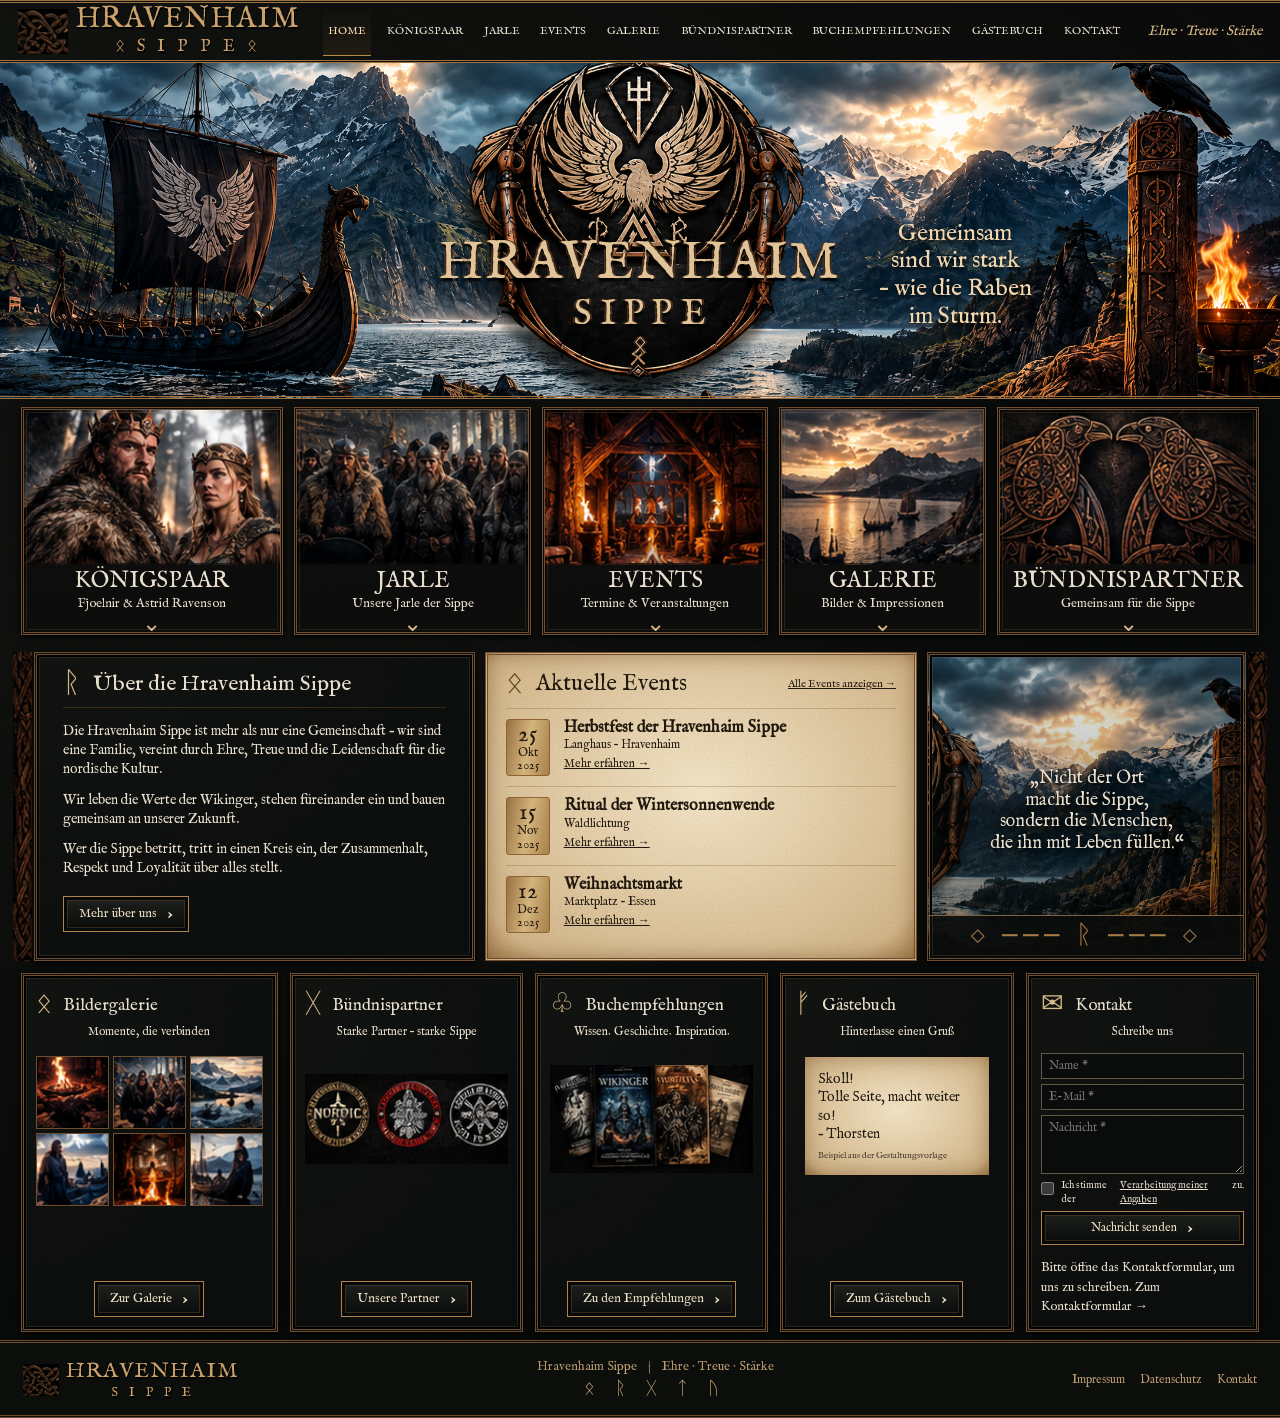
<file: index.html>
<!doctype html>
<html lang="de">
<head>
<meta charset="utf-8">
<meta name="viewport" content="width=device-width,initial-scale=1">
<meta name="description" content="Hravenhaim Sippe – Ehre, Treue, Stärke. Gemeinschaft im Zeichen nordischer Kultur.">
<title>Startseite · Hravenhaim Sippe</title>
<link rel="stylesheet" href="css/main.css">
<script src="js/main.js" defer></script>
</head>
<body><a class="skip" href="#inhalt">Zum Inhalt</a>
<header class="topbar"><a class="brand" href="index.html" aria-label="Hravenhaim Sippe – Startseite"><svg class="brand-knot" viewBox="12 6 68 47" preserveAspectRatio="xMidYMid slice" aria-hidden="true" focusable="false"><image href="images/design/reference.png" width="1214" height="1295"/></svg><span>HRAVENHAIM<small>ᛟ S I P P E ᛟ</small></span></a>
<button class="menuBtn" aria-label="Menü öffnen" aria-controls="hauptmenue" aria-expanded="false">☰</button>
<nav id="hauptmenue" class="menu" aria-label="Hauptnavigation"><a href="index.html">Home</a><a href="koenigspaar.html">Königspaar</a><a href="jarle.html">Jarle</a><a href="events.html">Events</a><a href="galerie.html">Galerie</a><a href="buendnispartner.html">Bündnispartner</a><a href="buchempfehlungen.html">Buchempfehlungen</a><a href="gaestebuch.php">Gästebuch</a><a href="kontakt.php">Kontakt</a>
</nav><span class="motto">Ehre · Treue · Stärke</span>
</header>
<main id="inhalt">
<section class="hero" aria-labelledby="hero-title">
<div class="hero-name">
<h1 id="hero-title">HRAVENHAIM<small>SIPPE</small></h1><span aria-hidden="true">ᛟ</span>
</div>
<p class="hero-quote">Gemeinsam <br>sind wir stark <br>– wie die Raben <br>im Sturm.</p>
</section>
<div class="home-content">
<section class="features" aria-label="Die Sippe entdecken"><a class="feature panel" href="koenigspaar.html"><svg preserveAspectRatio="xMidYMid slice" class="art " viewBox="26 411 236 147" aria-hidden="true" focusable="false"><image href="images/design/reference.png" width="1214" height="1295"/></svg>
<div>
<h2>Königspaar</h2>
<p>Fjoelnir & Astrid Ravenson</p><span class="chevron" aria-hidden="true">⌄</span>
</div></a><a class="feature panel" href="jarle.html"><svg preserveAspectRatio="xMidYMid slice" class="art " viewBox="285 411 213 147" aria-hidden="true" focusable="false"><image href="images/design/reference.png" width="1214" height="1295"/></svg>
<div>
<h2>Jarle</h2>
<p>Unsere Jarle der Sippe</p><span class="chevron" aria-hidden="true">⌄</span>
</div></a><a class="feature panel" href="events.html"><svg preserveAspectRatio="xMidYMid slice" class="art " viewBox="520 411 204 147" aria-hidden="true" focusable="false"><image href="images/design/reference.png" width="1214" height="1295"/></svg>
<div>
<h2>Events</h2>
<p>Termine & Veranstaltungen</p><span class="chevron" aria-hidden="true">⌄</span>
</div></a><a class="feature panel" href="galerie.html"><svg preserveAspectRatio="xMidYMid slice" class="art " viewBox="744 411 187 147" aria-hidden="true" focusable="false"><image href="images/design/reference.png" width="1214" height="1295"/></svg>
<div>
<h2>Galerie</h2>
<p>Bilder & Impressionen</p><span class="chevron" aria-hidden="true">⌄</span>
</div></a><a class="feature panel" href="buendnispartner.html"><svg preserveAspectRatio="xMidYMid slice" class="art " viewBox="953 412 233 145" aria-hidden="true" focusable="false"><image href="images/design/reference.png" width="1214" height="1295"/></svg>
<div>
<h2>Bündnispartner</h2>
<p>Gemeinsam für die Sippe</p><span class="chevron" aria-hidden="true">⌄</span>
</div></a>
</section>
<section class="overview"><svg class="edge edge-left" viewBox="17 651 19 280" preserveAspectRatio="xMidYMid slice" aria-hidden="true" focusable="false"><image href="images/design/reference.png" width="1214" height="1295"/></svg><svg class="edge edge-right" viewBox="1177 651 20 280" preserveAspectRatio="xMidYMid slice" aria-hidden="true" focusable="false"><image href="images/design/reference.png" width="1214" height="1295"/></svg>
<article class="panel about">
<h2><span class="symbol" aria-hidden="true">ᚱ</span> Über die Hravenhaim Sippe</h2>
<p>Die Hravenhaim Sippe ist mehr als nur eine Gemeinschaft – wir sind eine Familie, vereint durch Ehre, Treue und die Leidenschaft für die nordische Kultur.</p>
<p>Wir leben die Werte der Wikinger, stehen füreinander ein und bauen gemeinsam an unserer Zukunft.</p>
<p>Wer die Sippe betritt, tritt in einen Kreis ein, der Zusammenhalt, Respekt und Loyalität über alles stellt.</p><a class="btn" href="ueber-uns.html">Mehr über uns <span aria-hidden="true">›</span></a>
</article>
<article class="panel parchment">
<div class="panel-heading">
<h2><span class="symbol" aria-hidden="true">ᛟ</span> Aktuelle Events</h2><a href="events.html">Alle Events anzeigen →</a>
</div>
<div data-events="compact">
</div>
<noscript><a href="events.html">Termine ansehen</a></noscript>
</article>
<figure class="panel quote-panel"><blockquote>„Nicht der Ort<br>macht die Sippe,<br>sondern die Menschen,<br>die ihn mit Leben füllen.“</blockquote>
<div class="knot" aria-hidden="true">◇ ━━━ ᚱ ━━━ ◇</div>
</figure>
</section>
<section class="small-panels" aria-label="Mehr aus der Sippe">
<article class="panel">
<h2><span class="symbol" aria-hidden="true">ᛟ</span> Bildergalerie</h2>
<p>Momente, die verbinden</p><a href="galerie.html" class="mini-gallery" aria-label="Bildergalerie öffnen"><svg preserveAspectRatio="xMidYMid slice" class="art " viewBox="42 1028 61 62" aria-hidden="true" focusable="false"><image href="images/design/reference.png" width="1214" height="1295"/></svg><svg preserveAspectRatio="xMidYMid slice" class="art " viewBox="113 1028 66 62" aria-hidden="true" focusable="false"><image href="images/design/reference.png" width="1214" height="1295"/></svg><svg preserveAspectRatio="xMidYMid slice" class="art " viewBox="187 1028 64 62" aria-hidden="true" focusable="false"><image href="images/design/reference.png" width="1214" height="1295"/></svg><svg preserveAspectRatio="xMidYMid slice" class="art " viewBox="41 1100 62 55" aria-hidden="true" focusable="false"><image href="images/design/reference.png" width="1214" height="1295"/></svg><svg preserveAspectRatio="xMidYMid slice" class="art " viewBox="114 1100 65 55" aria-hidden="true" focusable="false"><image href="images/design/reference.png" width="1214" height="1295"/></svg><svg preserveAspectRatio="xMidYMid slice" class="art " viewBox="187 1100 64 55" aria-hidden="true" focusable="false"><image href="images/design/reference.png" width="1214" height="1295"/></svg></a><a class="btn" href="galerie.html">Zur Galerie <span aria-hidden="true">›</span></a>
</article>
<article class="panel">
<h2><span class="symbol" aria-hidden="true">ᚷ</span> Bündnispartner</h2>
<p>Starke Partner – starke Sippe</p><a class="mini-art" href="buendnispartner.html" aria-label="Unsere Bündnispartner"><svg preserveAspectRatio="xMidYMid slice" class="art " viewBox="290 1035 196 87" aria-hidden="true" focusable="false"><image href="images/design/reference.png" width="1214" height="1295"/></svg></a><a class="btn" href="buendnispartner.html">Unsere Partner <span aria-hidden="true">›</span></a>
</article>
<article class="panel">
<h2><span class="symbol" aria-hidden="true">♧</span> Buchempfehlungen</h2>
<p>Wissen. Geschichte. Inspiration.</p><a class="mini-art" href="buchempfehlungen.html" aria-label="Buchempfehlungen ansehen"><svg preserveAspectRatio="xMidYMid slice" class="art " viewBox="520 1028 205 109" aria-hidden="true" focusable="false"><image href="images/design/reference.png" width="1214" height="1295"/></svg></a><a class="btn" href="buchempfehlungen.html">Zu den Empfehlungen <span aria-hidden="true">›</span></a>
</article>
<article class="panel">
<h2><span class="symbol" aria-hidden="true">ᚠ</span> Gästebuch</h2>
<p>Hinterlasse einen Gruß</p><blockquote class="guest-preview parchment">Skoll!<br>Tolle Seite, macht weiter so!<br>– Thorsten<small>Beispiel aus der Gestaltungsvorlage</small></blockquote><a class="btn" href="gaestebuch.php">Zum Gästebuch <span aria-hidden="true">›</span></a>
</article>
<article class="panel home-contact">
<h2><span class="symbol" aria-hidden="true">✉</span> Kontakt</h2>
<p>Schreibe uns</p>
<form method="post" action="kontakt.php" data-contact>
<input type="hidden" name="csrf" value="">
<input type="hidden" name="subject" value="Anfrage über die Startseite">
<label class="sr-only" for="home-name">Name</label>
<input id="home-name" name="name" placeholder="Name *" maxlength="80" required>
<label class="sr-only" for="home-email">E-Mail</label>
<input id="home-email" name="email" type="email" placeholder="E-Mail *" maxlength="254" required>
<label class="sr-only" for="home-message">Nachricht</label>
<textarea id="home-message" name="message" placeholder="Nachricht *" maxlength="3000" required></textarea>
<div class="honeypot" aria-hidden="true">
<label>Website<input name="website" tabindex="-1" autocomplete="off"></label>
</div>
<label class="consent">
<input type="checkbox" name="privacy" value="1" required> Ich stimme der <a href="datenschutz.html">Verarbeitung meiner Angaben</a> zu.</label>
<button class="btn" type="submit">Nachricht senden <span aria-hidden="true">›</span></button>
<p class="form-status" role="status" aria-live="polite"></p>
<noscript><a href="kontakt.php">Zum Kontaktformular</a></noscript>
</form>
</article>
</section>
</div>
</main>
<footer><a class="brand" href="index.html"><svg class="brand-knot" viewBox="12 6 68 47" preserveAspectRatio="xMidYMid slice" aria-hidden="true" focusable="false"><image href="images/design/reference.png" width="1214" height="1295"/></svg><span>HRAVENHAIM<small>S I P P E</small></span></a>
<div>Hravenhaim Sippe <span class="sep">|</span> Ehre · Treue · Stärke<small class="runes" aria-hidden="true">ᛟ ᚱ ᚷ ᛏ ᚢ</small>
</div>
<div class="legal"><a href="impressum.html">Impressum</a><a href="datenschutz.html">Datenschutz</a><a href="kontakt.php">Kontakt</a>
</div>
</footer>
<dialog id="image-modal" aria-label="Bildansicht">
<button class="close" aria-label="Bildansicht schließen">×</button>
<button class="previous" aria-label="Vorheriges Bild">‹</button>
<figure><img src="images/Hrav.png" alt=""><figcaption></figcaption>
</figure>
<button class="next" aria-label="Nächstes Bild">›</button>
</dialog>
</body>
</html>
</file>
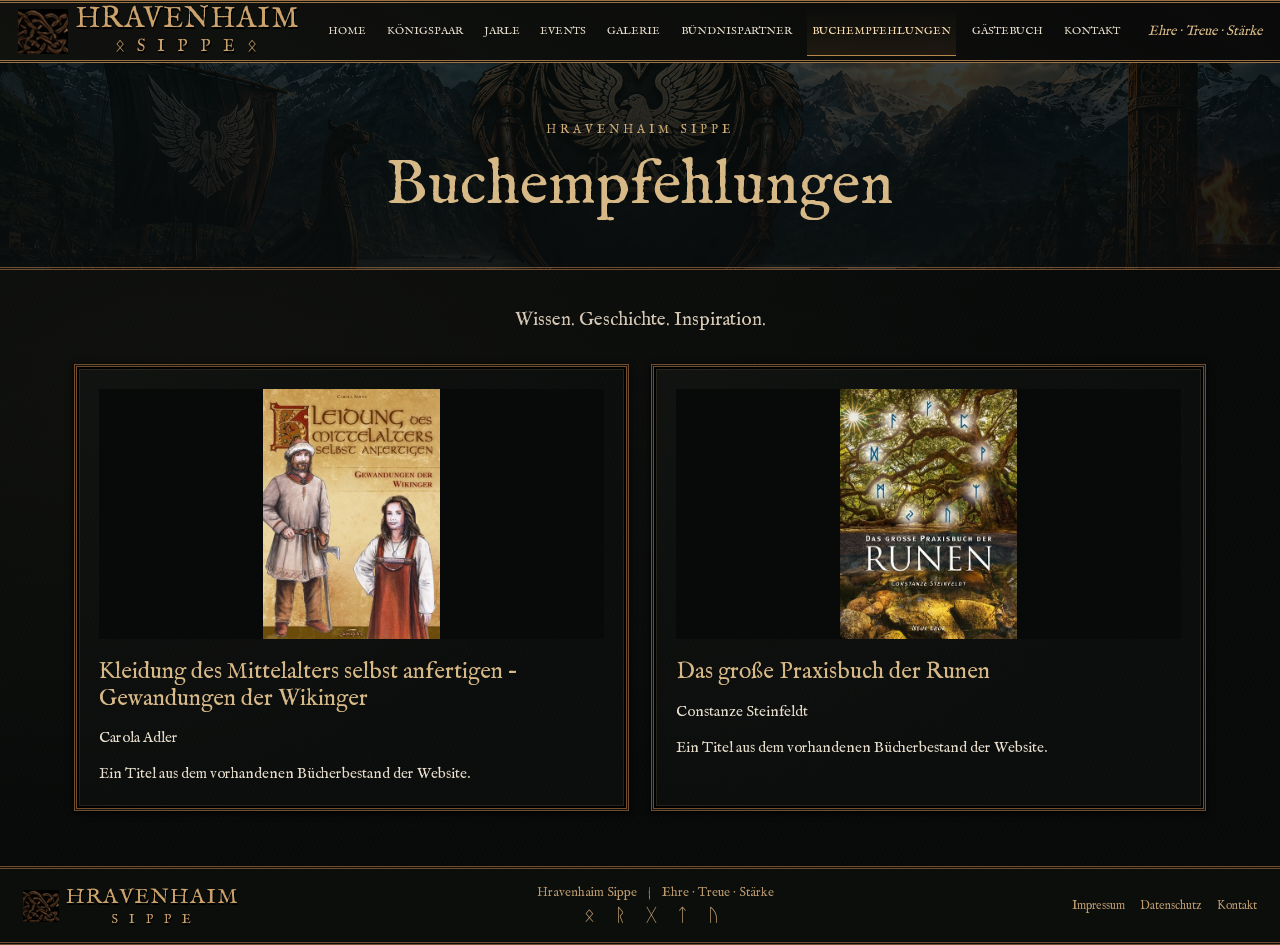
<file: buchempfehlungen.html>
<!doctype html>
<html lang="de">
<head>
<meta charset="utf-8">
<meta name="viewport" content="width=device-width,initial-scale=1">
<meta name="description" content="Hravenhaim Sippe – Ehre, Treue, Stärke. Gemeinschaft im Zeichen nordischer Kultur.">
<title>Buchempfehlungen · Hravenhaim Sippe</title>
<link rel="stylesheet" href="css/main.css">
<script src="js/main.js" defer></script>
</head>
<body><a class="skip" href="#inhalt">Zum Inhalt</a>
<header class="topbar"><a class="brand" href="index.html" aria-label="Hravenhaim Sippe – Startseite"><svg class="brand-knot" viewBox="12 6 68 47" preserveAspectRatio="xMidYMid slice" aria-hidden="true" focusable="false"><image href="images/design/reference.png" width="1214" height="1295"/></svg><span>HRAVENHAIM<small>ᛟ S I P P E ᛟ</small></span></a>
<button class="menuBtn" aria-label="Menü öffnen" aria-controls="hauptmenue" aria-expanded="false">☰</button>
<nav id="hauptmenue" class="menu" aria-label="Hauptnavigation"><a href="index.html">Home</a><a href="koenigspaar.html">Königspaar</a><a href="jarle.html">Jarle</a><a href="events.html">Events</a><a href="galerie.html">Galerie</a><a href="buendnispartner.html">Bündnispartner</a><a href="buchempfehlungen.html">Buchempfehlungen</a><a href="gaestebuch.php">Gästebuch</a><a href="kontakt.php">Kontakt</a>
</nav><span class="motto">Ehre · Treue · Stärke</span>
</header>
<main id="inhalt">
<div class="page-heading"><span class="eyebrow">HRAVENHAIM SIPPE</span>
<h1>Buchempfehlungen</h1>
</div>
<div class="page-content">
<p class="intro">Wissen. Geschichte. Inspiration.</p>
<div class="content-grid two">
<article class="panel content-card"><img src="images/kleidung-des-mittelalters-selbst-anfertigen-gewandungen-der-wikinger-taschenbuch-carola-adler.jpeg" alt="Kleidung des Mittelalters selbst anfertigen – Gewandungen der Wikinger" loading="lazy">
<h2>Kleidung des Mittelalters selbst anfertigen – Gewandungen der Wikinger</h2>
<p>Carola Adler</p>
<p>Ein Titel aus dem vorhandenen Bücherbestand der Website.</p>
</article>
<article class="panel content-card"><img src="images/das-grosse-praxisbuch-der-runen-taschenbuch-constanze-steinfeldt.jpeg" alt="Das große Praxisbuch der Runen" loading="lazy">
<h2>Das große Praxisbuch der Runen</h2>
<p>Constanze Steinfeldt</p>
<p>Ein Titel aus dem vorhandenen Bücherbestand der Website.</p>
</article>
</div>
</div>
</main>
<footer><a class="brand" href="index.html"><svg class="brand-knot" viewBox="12 6 68 47" preserveAspectRatio="xMidYMid slice" aria-hidden="true" focusable="false"><image href="images/design/reference.png" width="1214" height="1295"/></svg><span>HRAVENHAIM<small>S I P P E</small></span></a>
<div>Hravenhaim Sippe <span class="sep">|</span> Ehre · Treue · Stärke<small class="runes" aria-hidden="true">ᛟ ᚱ ᚷ ᛏ ᚢ</small>
</div>
<div class="legal"><a href="impressum.html">Impressum</a><a href="datenschutz.html">Datenschutz</a><a href="kontakt.php">Kontakt</a>
</div>
</footer>
<dialog id="image-modal" aria-label="Bildansicht">
<button class="close" aria-label="Bildansicht schließen">×</button>
<button class="previous" aria-label="Vorheriges Bild">‹</button>
<figure><img src="images/Hrav.png" alt=""><figcaption></figcaption>
</figure>
<button class="next" aria-label="Nächstes Bild">›</button>
</dialog>
</body>
</html>
</file>
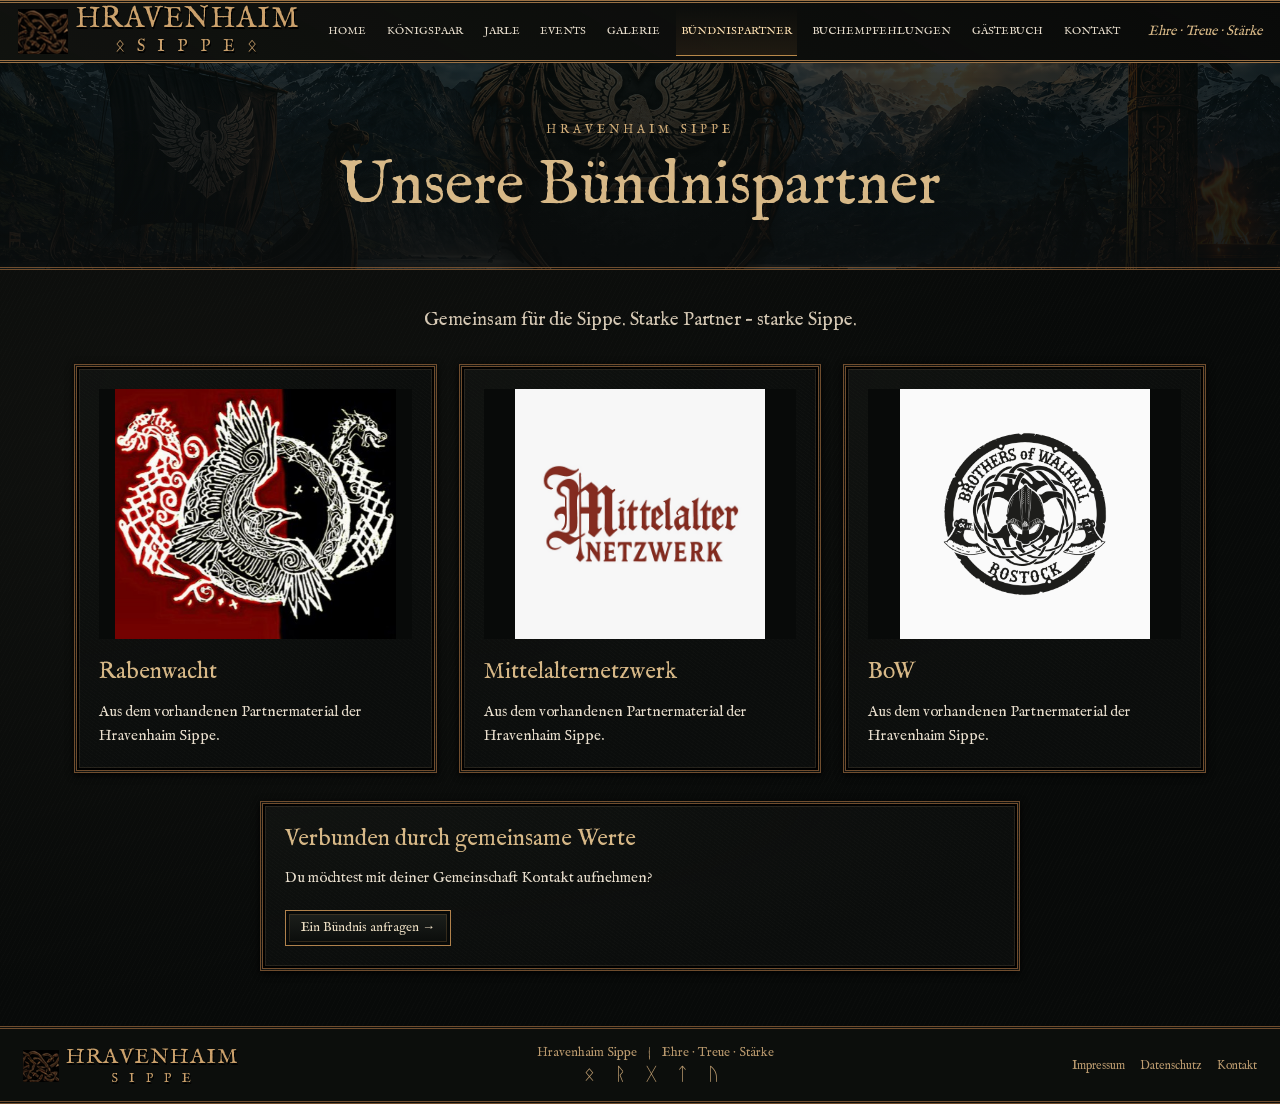
<file: buendnispartner.html>
<!doctype html>
<html lang="de">
<head>
<meta charset="utf-8">
<meta name="viewport" content="width=device-width,initial-scale=1">
<meta name="description" content="Hravenhaim Sippe – Ehre, Treue, Stärke. Gemeinschaft im Zeichen nordischer Kultur.">
<title>Unsere Bündnispartner · Hravenhaim Sippe</title>
<link rel="stylesheet" href="css/main.css">
<script src="js/main.js" defer></script>
</head>
<body><a class="skip" href="#inhalt">Zum Inhalt</a>
<header class="topbar"><a class="brand" href="index.html" aria-label="Hravenhaim Sippe – Startseite"><svg class="brand-knot" viewBox="12 6 68 47" preserveAspectRatio="xMidYMid slice" aria-hidden="true" focusable="false"><image href="images/design/reference.png" width="1214" height="1295"/></svg><span>HRAVENHAIM<small>ᛟ S I P P E ᛟ</small></span></a>
<button class="menuBtn" aria-label="Menü öffnen" aria-controls="hauptmenue" aria-expanded="false">☰</button>
<nav id="hauptmenue" class="menu" aria-label="Hauptnavigation"><a href="index.html">Home</a><a href="koenigspaar.html">Königspaar</a><a href="jarle.html">Jarle</a><a href="events.html">Events</a><a href="galerie.html">Galerie</a><a href="buendnispartner.html">Bündnispartner</a><a href="buchempfehlungen.html">Buchempfehlungen</a><a href="gaestebuch.php">Gästebuch</a><a href="kontakt.php">Kontakt</a>
</nav><span class="motto">Ehre · Treue · Stärke</span>
</header>
<main id="inhalt">
<div class="page-heading"><span class="eyebrow">HRAVENHAIM SIPPE</span>
<h1>Unsere Bündnispartner</h1>
</div>
<div class="page-content">
<p class="intro">Gemeinsam für die Sippe. Starke Partner – starke Sippe.</p>
<div class="content-grid">
<article class="panel content-card"><img src="images/Rabenwacht.jpg" alt="Rabenwacht" loading="lazy">
<h2>Rabenwacht</h2>
<p>Aus dem vorhandenen Partnermaterial der Hravenhaim Sippe.</p>
</article>
<article class="panel content-card"><img src="images/Mittelalternetzwerk.jpeg" alt="Mittelalternetzwerk" loading="lazy">
<h2>Mittelalternetzwerk</h2>
<p>Aus dem vorhandenen Partnermaterial der Hravenhaim Sippe.</p>
</article>
<article class="panel content-card"><img src="images/BoW-logo.jpeg" alt="BoW" loading="lazy">
<h2>BoW</h2>
<p>Aus dem vorhandenen Partnermaterial der Hravenhaim Sippe.</p>
</article>
</div>
<article class="panel content-card narrow" style="margin-top:28px">
<h2>Verbunden durch gemeinsame Werte</h2>
<p>Du möchtest mit deiner Gemeinschaft Kontakt aufnehmen?</p><a class="btn" href="kontakt.php">Ein Bündnis anfragen →</a>
</article>
</div>
</main>
<footer><a class="brand" href="index.html"><svg class="brand-knot" viewBox="12 6 68 47" preserveAspectRatio="xMidYMid slice" aria-hidden="true" focusable="false"><image href="images/design/reference.png" width="1214" height="1295"/></svg><span>HRAVENHAIM<small>S I P P E</small></span></a>
<div>Hravenhaim Sippe <span class="sep">|</span> Ehre · Treue · Stärke<small class="runes" aria-hidden="true">ᛟ ᚱ ᚷ ᛏ ᚢ</small>
</div>
<div class="legal"><a href="impressum.html">Impressum</a><a href="datenschutz.html">Datenschutz</a><a href="kontakt.php">Kontakt</a>
</div>
</footer>
<dialog id="image-modal" aria-label="Bildansicht">
<button class="close" aria-label="Bildansicht schließen">×</button>
<button class="previous" aria-label="Vorheriges Bild">‹</button>
<figure><img src="images/Hrav.png" alt=""><figcaption></figcaption>
</figure>
<button class="next" aria-label="Nächstes Bild">›</button>
</dialog>
</body>
</html>
</file>
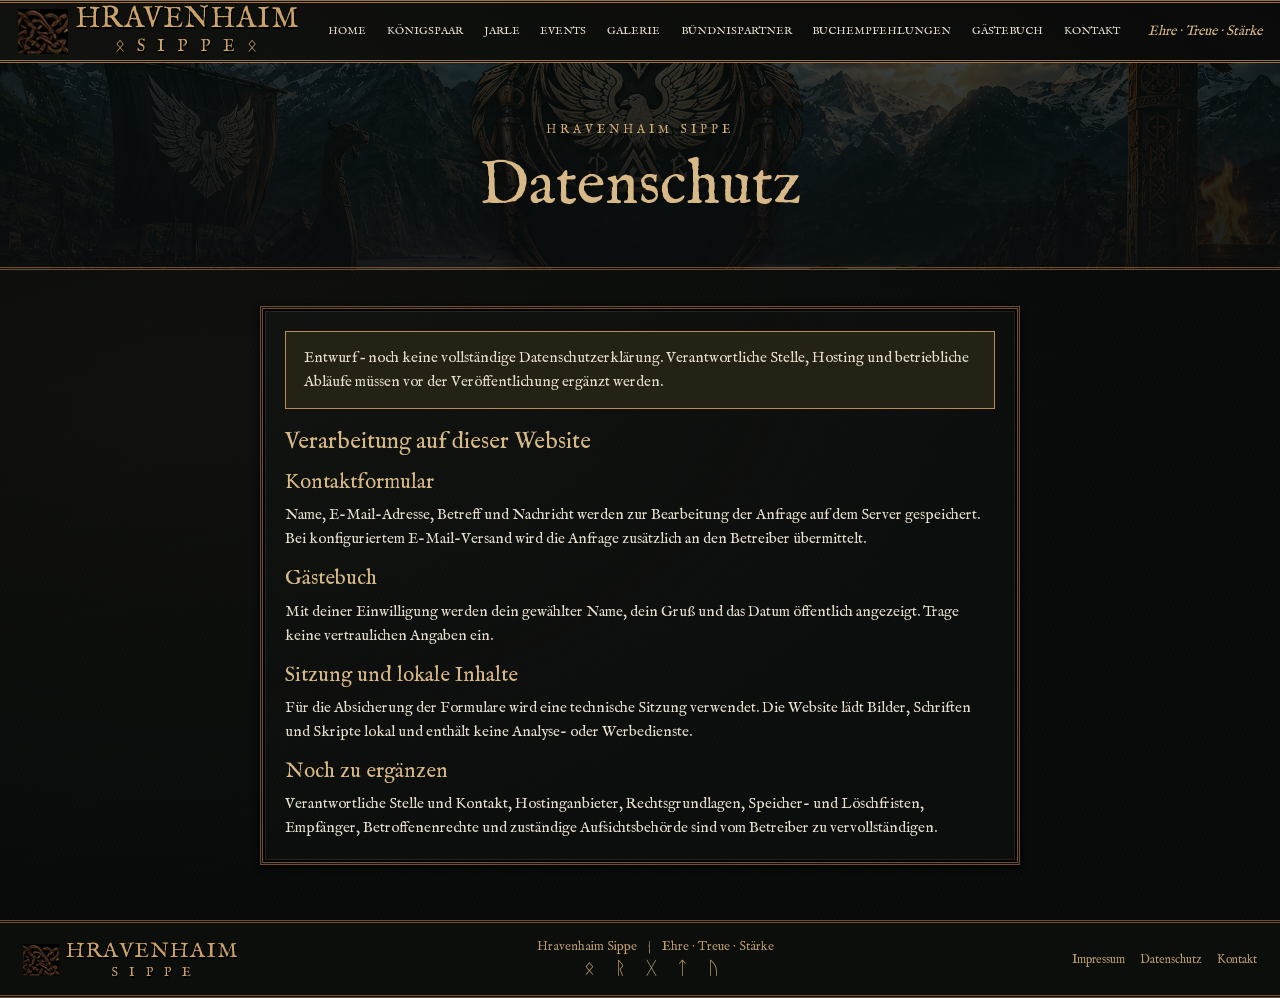
<file: datenschutz.html>
<!doctype html>
<html lang="de">
<head>
<meta charset="utf-8">
<meta name="viewport" content="width=device-width,initial-scale=1">
<meta name="description" content="Hravenhaim Sippe – Ehre, Treue, Stärke. Gemeinschaft im Zeichen nordischer Kultur.">
<title>Datenschutz · Hravenhaim Sippe</title>
<link rel="stylesheet" href="css/main.css">
<script src="js/main.js" defer></script>
</head>
<body><a class="skip" href="#inhalt">Zum Inhalt</a>
<header class="topbar"><a class="brand" href="index.html" aria-label="Hravenhaim Sippe – Startseite"><svg class="brand-knot" viewBox="12 6 68 47" preserveAspectRatio="xMidYMid slice" aria-hidden="true" focusable="false"><image href="images/design/reference.png" width="1214" height="1295"/></svg><span>HRAVENHAIM<small>ᛟ S I P P E ᛟ</small></span></a>
<button class="menuBtn" aria-label="Menü öffnen" aria-controls="hauptmenue" aria-expanded="false">☰</button>
<nav id="hauptmenue" class="menu" aria-label="Hauptnavigation"><a href="index.html">Home</a><a href="koenigspaar.html">Königspaar</a><a href="jarle.html">Jarle</a><a href="events.html">Events</a><a href="galerie.html">Galerie</a><a href="buendnispartner.html">Bündnispartner</a><a href="buchempfehlungen.html">Buchempfehlungen</a><a href="gaestebuch.php">Gästebuch</a><a href="kontakt.php">Kontakt</a>
</nav><span class="motto">Ehre · Treue · Stärke</span>
</header>
<main id="inhalt">
<div class="page-heading"><span class="eyebrow">HRAVENHAIM SIPPE</span>
<h1>Datenschutz</h1>
</div>
<div class="page-content">
<article class="panel content-card narrow">
<p class="notice">Entwurf – noch keine vollständige Datenschutzerklärung. Verantwortliche Stelle, Hosting und betriebliche Abläufe müssen vor der Veröffentlichung ergänzt werden.</p>
<h2>Verarbeitung auf dieser Website</h2>
<h3>Kontaktformular</h3>
<p>Name, E-Mail-Adresse, Betreff und Nachricht werden zur Bearbeitung der Anfrage auf dem Server gespeichert. Bei konfiguriertem E-Mail-Versand wird die Anfrage zusätzlich an den Betreiber übermittelt.</p>
<h3>Gästebuch</h3>
<p>Mit deiner Einwilligung werden dein gewählter Name, dein Gruß und das Datum öffentlich angezeigt. Trage keine vertraulichen Angaben ein.</p>
<h3>Sitzung und lokale Inhalte</h3>
<p>Für die Absicherung der Formulare wird eine technische Sitzung verwendet. Die Website lädt Bilder, Schriften und Skripte lokal und enthält keine Analyse- oder Werbedienste.</p>
<h3>Noch zu ergänzen</h3>
<p>Verantwortliche Stelle und Kontakt, Hostinganbieter, Rechtsgrundlagen, Speicher- und Löschfristen, Empfänger, Betroffenenrechte und zuständige Aufsichtsbehörde sind vom Betreiber zu vervollständigen.</p>
</article>
</div>
</main>
<footer><a class="brand" href="index.html"><svg class="brand-knot" viewBox="12 6 68 47" preserveAspectRatio="xMidYMid slice" aria-hidden="true" focusable="false"><image href="images/design/reference.png" width="1214" height="1295"/></svg><span>HRAVENHAIM<small>S I P P E</small></span></a>
<div>Hravenhaim Sippe <span class="sep">|</span> Ehre · Treue · Stärke<small class="runes" aria-hidden="true">ᛟ ᚱ ᚷ ᛏ ᚢ</small>
</div>
<div class="legal"><a href="impressum.html">Impressum</a><a href="datenschutz.html">Datenschutz</a><a href="kontakt.php">Kontakt</a>
</div>
</footer>
<dialog id="image-modal" aria-label="Bildansicht">
<button class="close" aria-label="Bildansicht schließen">×</button>
<button class="previous" aria-label="Vorheriges Bild">‹</button>
<figure><img src="images/Hrav.png" alt=""><figcaption></figcaption>
</figure>
<button class="next" aria-label="Nächstes Bild">›</button>
</dialog>
</body>
</html>
</file>
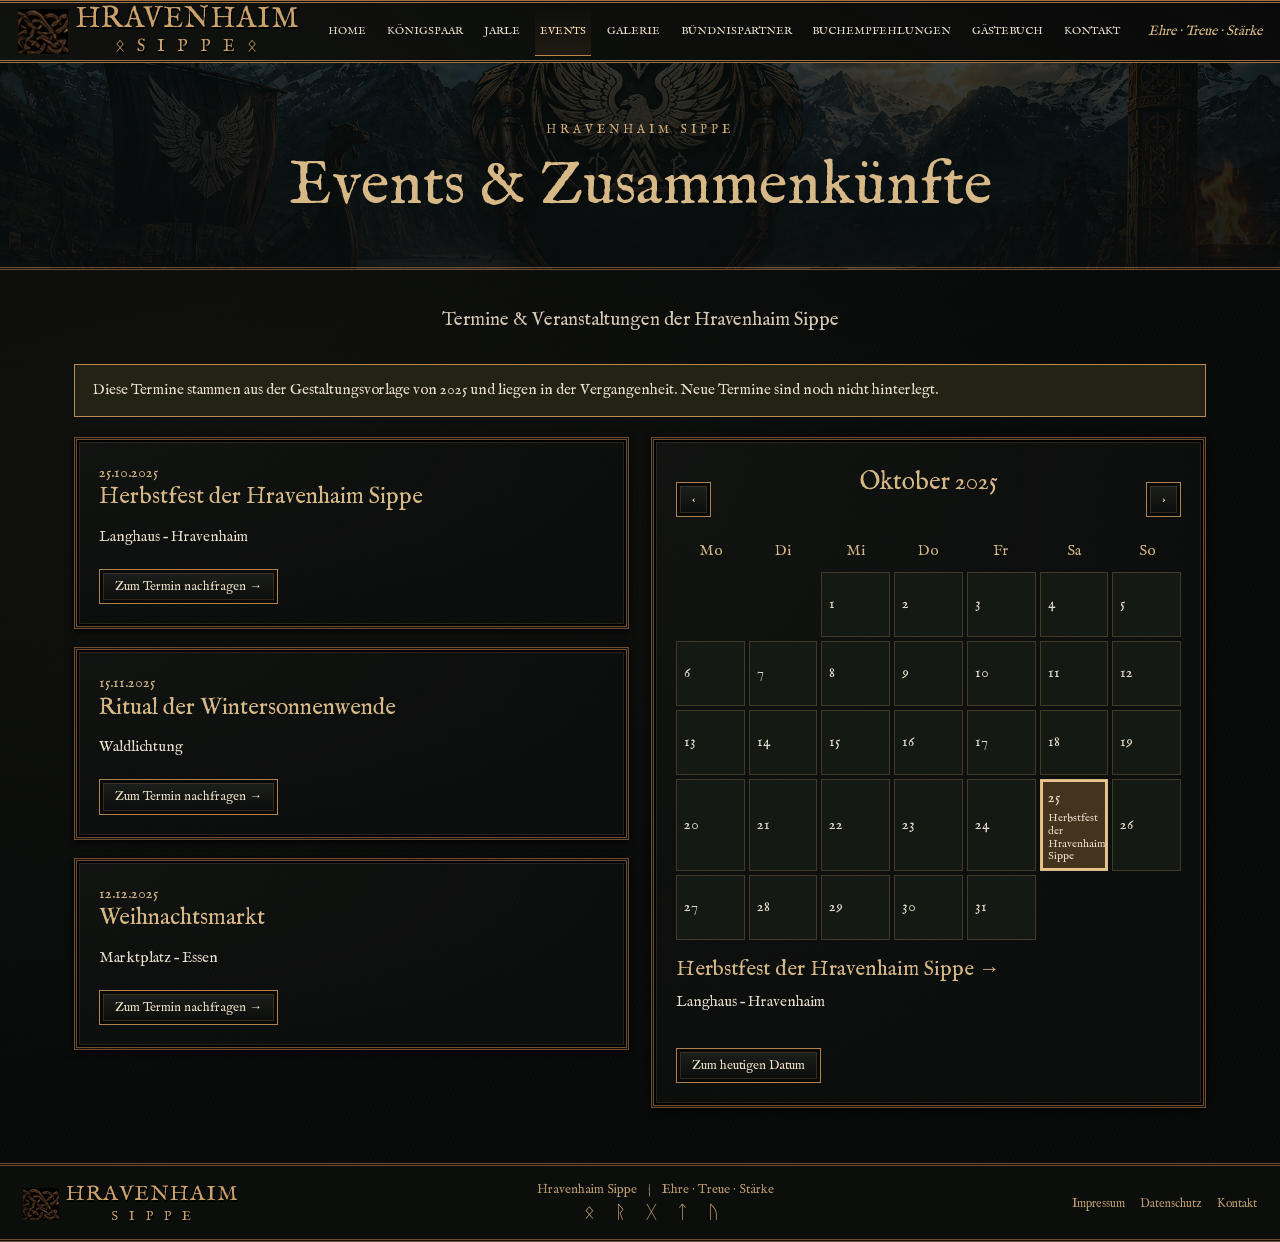
<file: events.html>
<!doctype html>
<html lang="de">
<head>
<meta charset="utf-8">
<meta name="viewport" content="width=device-width,initial-scale=1">
<meta name="description" content="Hravenhaim Sippe – Ehre, Treue, Stärke. Gemeinschaft im Zeichen nordischer Kultur.">
<title>Events & Zusammenkünfte · Hravenhaim Sippe</title>
<link rel="stylesheet" href="css/main.css">
<script src="js/main.js" defer></script>
</head>
<body><a class="skip" href="#inhalt">Zum Inhalt</a>
<header class="topbar"><a class="brand" href="index.html" aria-label="Hravenhaim Sippe – Startseite"><svg class="brand-knot" viewBox="12 6 68 47" preserveAspectRatio="xMidYMid slice" aria-hidden="true" focusable="false"><image href="images/design/reference.png" width="1214" height="1295"/></svg><span>HRAVENHAIM<small>ᛟ S I P P E ᛟ</small></span></a>
<button class="menuBtn" aria-label="Menü öffnen" aria-controls="hauptmenue" aria-expanded="false">☰</button>
<nav id="hauptmenue" class="menu" aria-label="Hauptnavigation"><a href="index.html">Home</a><a href="koenigspaar.html">Königspaar</a><a href="jarle.html">Jarle</a><a href="events.html">Events</a><a href="galerie.html">Galerie</a><a href="buendnispartner.html">Bündnispartner</a><a href="buchempfehlungen.html">Buchempfehlungen</a><a href="gaestebuch.php">Gästebuch</a><a href="kontakt.php">Kontakt</a>
</nav><span class="motto">Ehre · Treue · Stärke</span>
</header>
<main id="inhalt">
<div class="page-heading"><span class="eyebrow">HRAVENHAIM SIPPE</span>
<h1>Events & Zusammenkünfte</h1>
</div>
<div class="page-content">
<p class="intro">Termine & Veranstaltungen der Hravenhaim Sippe</p>
<p class="notice">Diese Termine stammen aus der Gestaltungsvorlage von 2025 und liegen in der Vergangenheit. Neue Termine sind noch nicht hinterlegt.</p>
<div class="content-grid two">
<div data-events="details">
<noscript>Bitte aktiviere JavaScript für die Terminübersicht. <a href="events.json">Termindaten öffnen</a></noscript>
</div>
<section class="panel content-card" data-calendar aria-label="Veranstaltungskalender">
<div class="calendar-toolbar">
<button class="btn" data-prev aria-label="Vorheriger Monat">‹</button>
<h2 data-month aria-live="polite">Kalender</h2>
<button class="btn" data-next aria-label="Nächster Monat">›</button>
</div>
<div class="calendar-grid">
</div>
<div class="calendar-detail" aria-live="polite">
</div>
<button class="btn" data-today>Zum heutigen Datum</button>
<noscript><a href="events.html">Alle Termine ansehen</a></noscript>
</section>
</div>
</div>
</main>
<footer><a class="brand" href="index.html"><svg class="brand-knot" viewBox="12 6 68 47" preserveAspectRatio="xMidYMid slice" aria-hidden="true" focusable="false"><image href="images/design/reference.png" width="1214" height="1295"/></svg><span>HRAVENHAIM<small>S I P P E</small></span></a>
<div>Hravenhaim Sippe <span class="sep">|</span> Ehre · Treue · Stärke<small class="runes" aria-hidden="true">ᛟ ᚱ ᚷ ᛏ ᚢ</small>
</div>
<div class="legal"><a href="impressum.html">Impressum</a><a href="datenschutz.html">Datenschutz</a><a href="kontakt.php">Kontakt</a>
</div>
</footer>
<dialog id="image-modal" aria-label="Bildansicht">
<button class="close" aria-label="Bildansicht schließen">×</button>
<button class="previous" aria-label="Vorheriges Bild">‹</button>
<figure><img src="images/Hrav.png" alt=""><figcaption></figcaption>
</figure>
<button class="next" aria-label="Nächstes Bild">›</button>
</dialog>
</body>
</html>
</file>
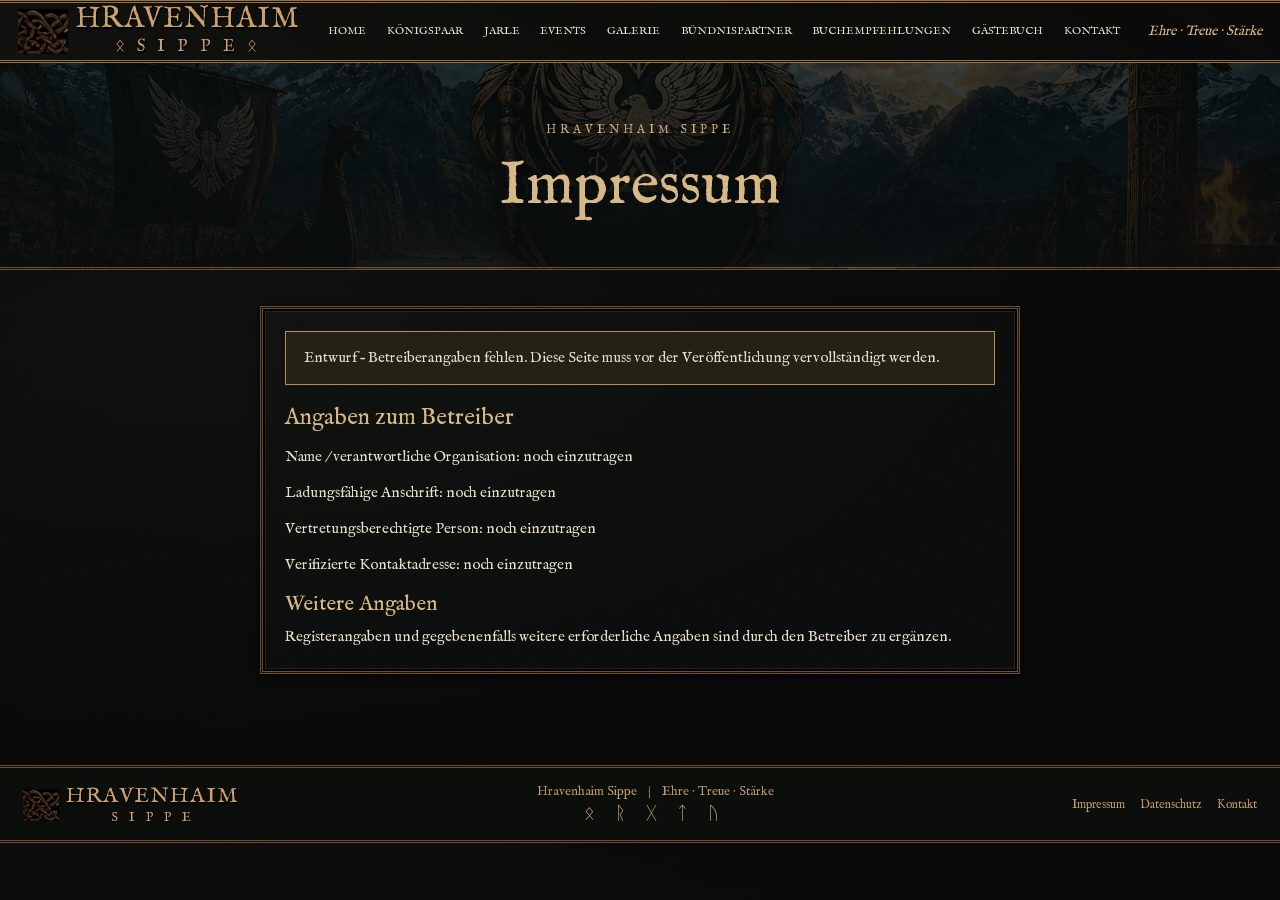
<file: impressum.html>
<!doctype html>
<html lang="de">
<head>
<meta charset="utf-8">
<meta name="viewport" content="width=device-width,initial-scale=1">
<meta name="description" content="Hravenhaim Sippe – Ehre, Treue, Stärke. Gemeinschaft im Zeichen nordischer Kultur.">
<title>Impressum · Hravenhaim Sippe</title>
<link rel="stylesheet" href="css/main.css">
<script src="js/main.js" defer></script>
</head>
<body><a class="skip" href="#inhalt">Zum Inhalt</a>
<header class="topbar"><a class="brand" href="index.html" aria-label="Hravenhaim Sippe – Startseite"><svg class="brand-knot" viewBox="12 6 68 47" preserveAspectRatio="xMidYMid slice" aria-hidden="true" focusable="false"><image href="images/design/reference.png" width="1214" height="1295"/></svg><span>HRAVENHAIM<small>ᛟ S I P P E ᛟ</small></span></a>
<button class="menuBtn" aria-label="Menü öffnen" aria-controls="hauptmenue" aria-expanded="false">☰</button>
<nav id="hauptmenue" class="menu" aria-label="Hauptnavigation"><a href="index.html">Home</a><a href="koenigspaar.html">Königspaar</a><a href="jarle.html">Jarle</a><a href="events.html">Events</a><a href="galerie.html">Galerie</a><a href="buendnispartner.html">Bündnispartner</a><a href="buchempfehlungen.html">Buchempfehlungen</a><a href="gaestebuch.php">Gästebuch</a><a href="kontakt.php">Kontakt</a>
</nav><span class="motto">Ehre · Treue · Stärke</span>
</header>
<main id="inhalt">
<div class="page-heading"><span class="eyebrow">HRAVENHAIM SIPPE</span>
<h1>Impressum</h1>
</div>
<div class="page-content">
<article class="panel content-card narrow">
<p class="notice">Entwurf – Betreiberangaben fehlen. Diese Seite muss vor der Veröffentlichung vervollständigt werden.</p>
<h2>Angaben zum Betreiber</h2>
<p>Name / verantwortliche Organisation: noch einzutragen</p>
<p>Ladungsfähige Anschrift: noch einzutragen</p>
<p>Vertretungsberechtigte Person: noch einzutragen</p>
<p>Verifizierte Kontaktadresse: noch einzutragen</p>
<h3>Weitere Angaben</h3>
<p>Registerangaben und gegebenenfalls weitere erforderliche Angaben sind durch den Betreiber zu ergänzen.</p>
</article>
</div>
</main>
<footer><a class="brand" href="index.html"><svg class="brand-knot" viewBox="12 6 68 47" preserveAspectRatio="xMidYMid slice" aria-hidden="true" focusable="false"><image href="images/design/reference.png" width="1214" height="1295"/></svg><span>HRAVENHAIM<small>S I P P E</small></span></a>
<div>Hravenhaim Sippe <span class="sep">|</span> Ehre · Treue · Stärke<small class="runes" aria-hidden="true">ᛟ ᚱ ᚷ ᛏ ᚢ</small>
</div>
<div class="legal"><a href="impressum.html">Impressum</a><a href="datenschutz.html">Datenschutz</a><a href="kontakt.php">Kontakt</a>
</div>
</footer>
<dialog id="image-modal" aria-label="Bildansicht">
<button class="close" aria-label="Bildansicht schließen">×</button>
<button class="previous" aria-label="Vorheriges Bild">‹</button>
<figure><img src="images/Hrav.png" alt=""><figcaption></figcaption>
</figure>
<button class="next" aria-label="Nächstes Bild">›</button>
</dialog>
</body>
</html>
</file>
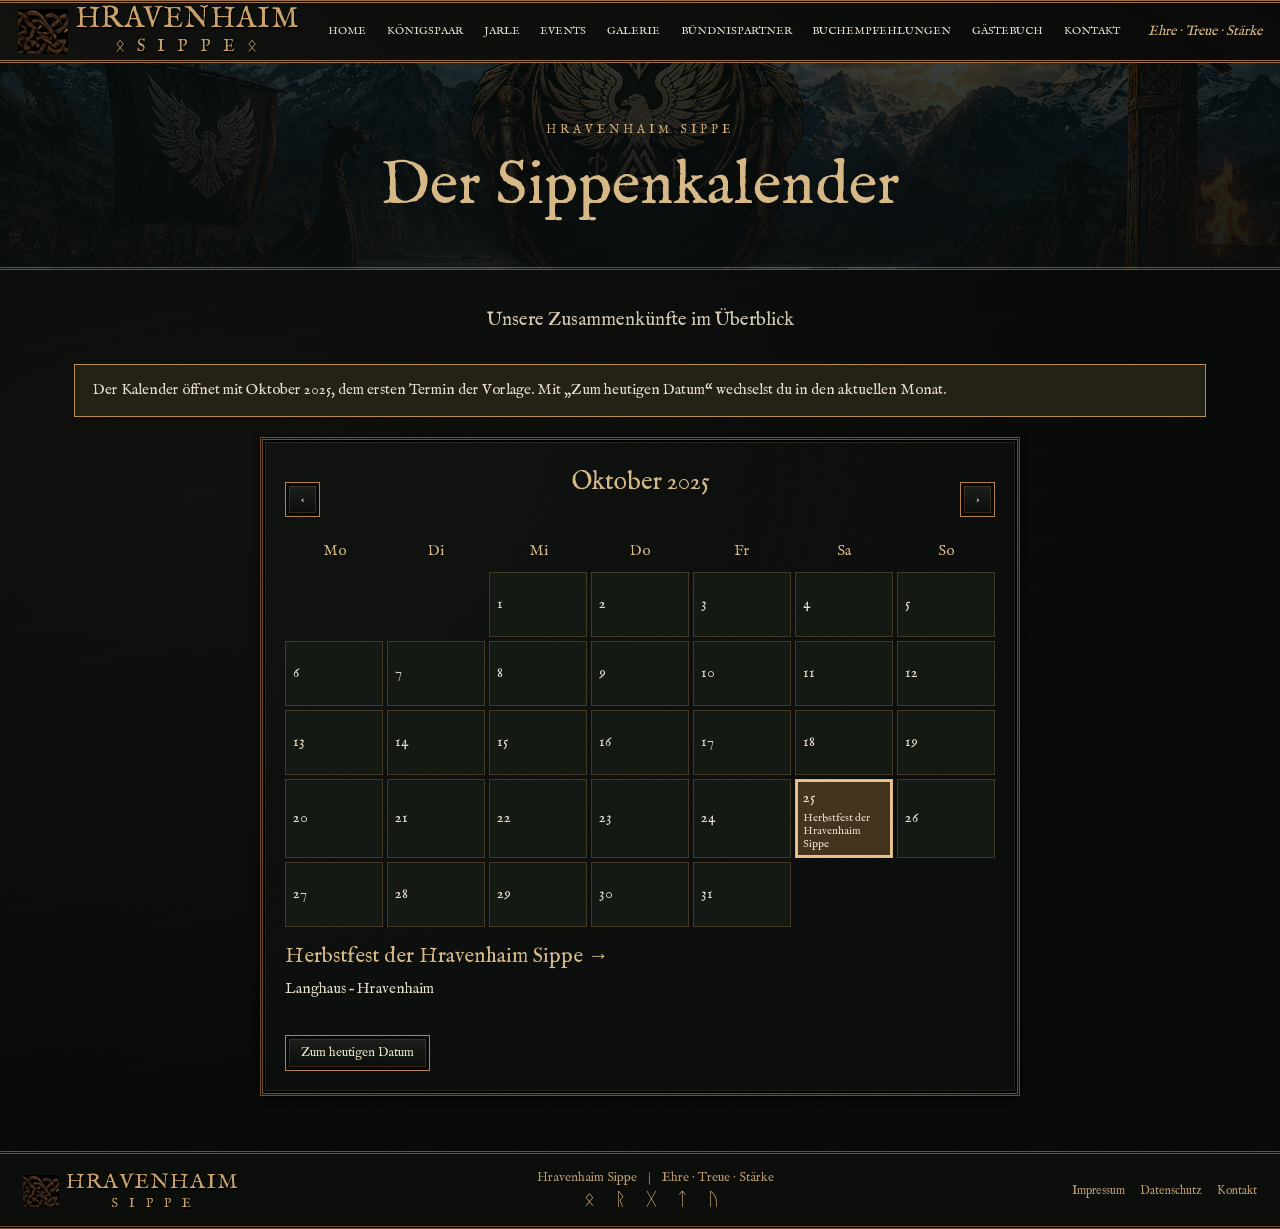
<file: kalender-wikinger.html>
<!doctype html>
<html lang="de">
<head>
<meta charset="utf-8">
<meta name="viewport" content="width=device-width,initial-scale=1">
<meta name="description" content="Hravenhaim Sippe – Ehre, Treue, Stärke. Gemeinschaft im Zeichen nordischer Kultur.">
<title>Der Sippenkalender · Hravenhaim Sippe</title>
<link rel="stylesheet" href="css/main.css">
<script src="js/main.js" defer></script>
</head>
<body><a class="skip" href="#inhalt">Zum Inhalt</a>
<header class="topbar"><a class="brand" href="index.html" aria-label="Hravenhaim Sippe – Startseite"><svg class="brand-knot" viewBox="12 6 68 47" preserveAspectRatio="xMidYMid slice" aria-hidden="true" focusable="false"><image href="images/design/reference.png" width="1214" height="1295"/></svg><span>HRAVENHAIM<small>ᛟ S I P P E ᛟ</small></span></a>
<button class="menuBtn" aria-label="Menü öffnen" aria-controls="hauptmenue" aria-expanded="false">☰</button>
<nav id="hauptmenue" class="menu" aria-label="Hauptnavigation"><a href="index.html">Home</a><a href="koenigspaar.html">Königspaar</a><a href="jarle.html">Jarle</a><a href="events.html">Events</a><a href="galerie.html">Galerie</a><a href="buendnispartner.html">Bündnispartner</a><a href="buchempfehlungen.html">Buchempfehlungen</a><a href="gaestebuch.php">Gästebuch</a><a href="kontakt.php">Kontakt</a>
</nav><span class="motto">Ehre · Treue · Stärke</span>
</header>
<main id="inhalt">
<div class="page-heading"><span class="eyebrow">HRAVENHAIM SIPPE</span>
<h1>Der Sippenkalender</h1>
</div>
<div class="page-content">
<p class="intro">Unsere Zusammenkünfte im Überblick</p>
<p class="notice">Der Kalender öffnet mit Oktober 2025, dem ersten Termin der Vorlage. Mit „Zum heutigen Datum“ wechselst du in den aktuellen Monat.</p>
<div class="narrow">
<section class="panel content-card" data-calendar aria-label="Veranstaltungskalender">
<div class="calendar-toolbar">
<button class="btn" data-prev aria-label="Vorheriger Monat">‹</button>
<h2 data-month aria-live="polite">Kalender</h2>
<button class="btn" data-next aria-label="Nächster Monat">›</button>
</div>
<div class="calendar-grid">
</div>
<div class="calendar-detail" aria-live="polite">
</div>
<button class="btn" data-today>Zum heutigen Datum</button>
<noscript><a href="events.html">Alle Termine ansehen</a></noscript>
</section>
</div>
</div>
</main>
<footer><a class="brand" href="index.html"><svg class="brand-knot" viewBox="12 6 68 47" preserveAspectRatio="xMidYMid slice" aria-hidden="true" focusable="false"><image href="images/design/reference.png" width="1214" height="1295"/></svg><span>HRAVENHAIM<small>S I P P E</small></span></a>
<div>Hravenhaim Sippe <span class="sep">|</span> Ehre · Treue · Stärke<small class="runes" aria-hidden="true">ᛟ ᚱ ᚷ ᛏ ᚢ</small>
</div>
<div class="legal"><a href="impressum.html">Impressum</a><a href="datenschutz.html">Datenschutz</a><a href="kontakt.php">Kontakt</a>
</div>
</footer>
<dialog id="image-modal" aria-label="Bildansicht">
<button class="close" aria-label="Bildansicht schließen">×</button>
<button class="previous" aria-label="Vorheriges Bild">‹</button>
<figure><img src="images/Hrav.png" alt=""><figcaption></figcaption>
</figure>
<button class="next" aria-label="Nächstes Bild">›</button>
</dialog>
</body>
</html>
</file>
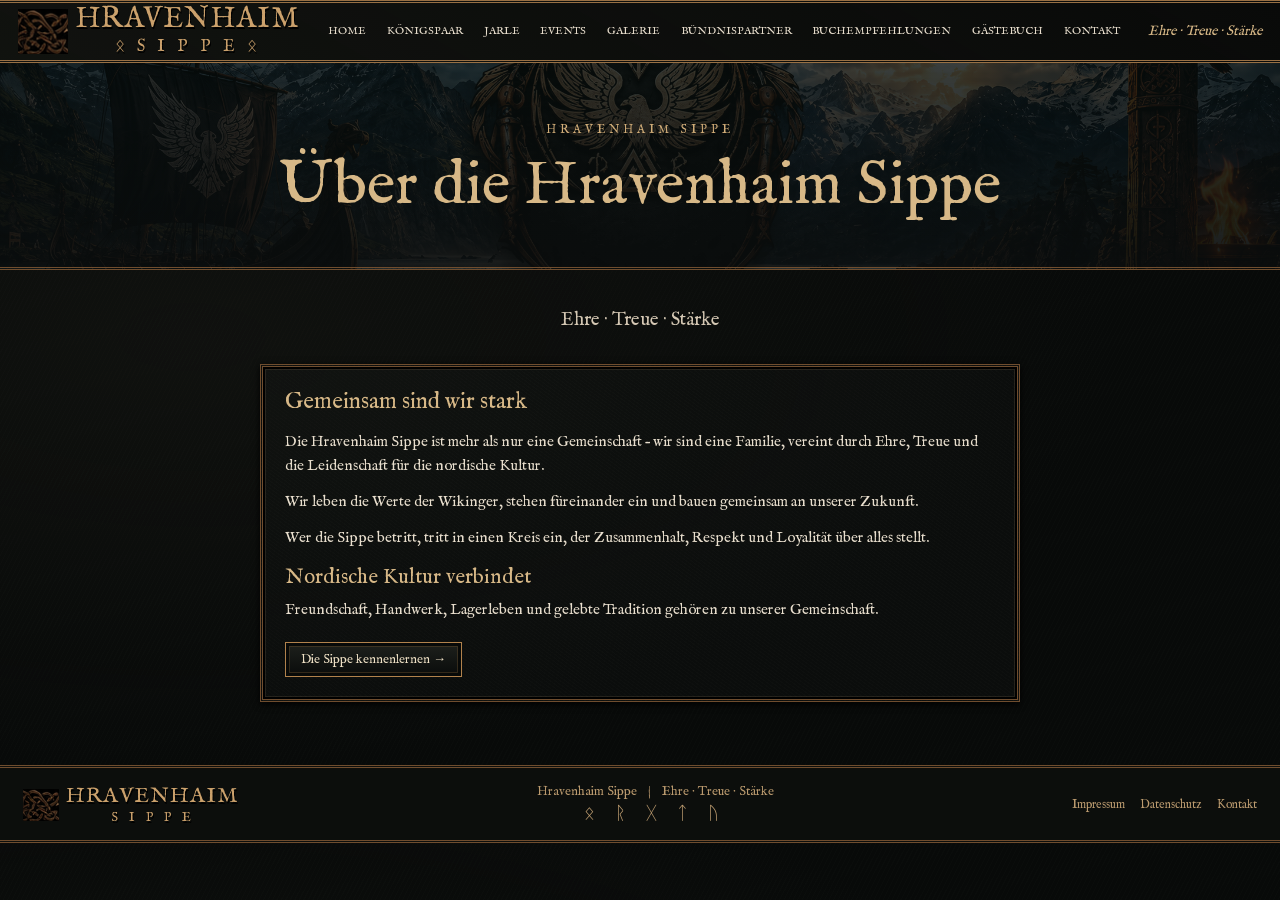
<file: ueber-uns.html>
<!doctype html>
<html lang="de">
<head>
<meta charset="utf-8">
<meta name="viewport" content="width=device-width,initial-scale=1">
<meta name="description" content="Hravenhaim Sippe – Ehre, Treue, Stärke. Gemeinschaft im Zeichen nordischer Kultur.">
<title>Über die Hravenhaim Sippe · Hravenhaim Sippe</title>
<link rel="stylesheet" href="css/main.css">
<script src="js/main.js" defer></script>
</head>
<body><a class="skip" href="#inhalt">Zum Inhalt</a>
<header class="topbar"><a class="brand" href="index.html" aria-label="Hravenhaim Sippe – Startseite"><svg class="brand-knot" viewBox="12 6 68 47" preserveAspectRatio="xMidYMid slice" aria-hidden="true" focusable="false"><image href="images/design/reference.png" width="1214" height="1295"/></svg><span>HRAVENHAIM<small>ᛟ S I P P E ᛟ</small></span></a>
<button class="menuBtn" aria-label="Menü öffnen" aria-controls="hauptmenue" aria-expanded="false">☰</button>
<nav id="hauptmenue" class="menu" aria-label="Hauptnavigation"><a href="index.html">Home</a><a href="koenigspaar.html">Königspaar</a><a href="jarle.html">Jarle</a><a href="events.html">Events</a><a href="galerie.html">Galerie</a><a href="buendnispartner.html">Bündnispartner</a><a href="buchempfehlungen.html">Buchempfehlungen</a><a href="gaestebuch.php">Gästebuch</a><a href="kontakt.php">Kontakt</a>
</nav><span class="motto">Ehre · Treue · Stärke</span>
</header>
<main id="inhalt">
<div class="page-heading"><span class="eyebrow">HRAVENHAIM SIPPE</span>
<h1>Über die Hravenhaim Sippe</h1>
</div>
<div class="page-content">
<p class="intro">Ehre · Treue · Stärke</p>
<article class="panel content-card narrow">
<h2>Gemeinsam sind wir stark</h2>
<p>Die Hravenhaim Sippe ist mehr als nur eine Gemeinschaft – wir sind eine Familie, vereint durch Ehre, Treue und die Leidenschaft für die nordische Kultur.</p>
<p>Wir leben die Werte der Wikinger, stehen füreinander ein und bauen gemeinsam an unserer Zukunft.</p>
<p>Wer die Sippe betritt, tritt in einen Kreis ein, der Zusammenhalt, Respekt und Loyalität über alles stellt.</p>
<h3>Nordische Kultur verbindet</h3>
<p>Freundschaft, Handwerk, Lagerleben und gelebte Tradition gehören zu unserer Gemeinschaft.</p><a class="btn" href="kontakt.php">Die Sippe kennenlernen →</a>
</article>
</div>
</main>
<footer><a class="brand" href="index.html"><svg class="brand-knot" viewBox="12 6 68 47" preserveAspectRatio="xMidYMid slice" aria-hidden="true" focusable="false"><image href="images/design/reference.png" width="1214" height="1295"/></svg><span>HRAVENHAIM<small>S I P P E</small></span></a>
<div>Hravenhaim Sippe <span class="sep">|</span> Ehre · Treue · Stärke<small class="runes" aria-hidden="true">ᛟ ᚱ ᚷ ᛏ ᚢ</small>
</div>
<div class="legal"><a href="impressum.html">Impressum</a><a href="datenschutz.html">Datenschutz</a><a href="kontakt.php">Kontakt</a>
</div>
</footer>
<dialog id="image-modal" aria-label="Bildansicht">
<button class="close" aria-label="Bildansicht schließen">×</button>
<button class="previous" aria-label="Vorheriges Bild">‹</button>
<figure><img src="images/Hrav.png" alt=""><figcaption></figcaption>
</figure>
<button class="next" aria-label="Nächstes Bild">›</button>
</dialog>
</body>
</html>
</file>
<file: css/main.css>
@font-face{font-family:Hraven;src:url('../fonts/im-fell-english.ttf') format('truetype');font-display:swap}
:root{--black:#090b0b;--panel:#101110;--bronze:#987044;--gold:#d7b887;--text:#e9dfce;--muted:#c7bbab;--line:#6f4d2e;--serif:Hraven,Georgia,'Times New Roman',serif;color-scheme:dark}
*{box-sizing:border-box}html{scroll-behavior:smooth}body{margin:0;background:radial-gradient(ellipse at 15% 40%,#25241e45,transparent 60%),repeating-linear-gradient(117deg,#14161433 0 1px,transparent 1px 4px),#080a09;color:var(--text);font:15px/1.5 var(--serif)}a{color:inherit;text-decoration:none}a:hover{color:#f5ce92}button,input,textarea{font:inherit}button,a,input,textarea{ -webkit-tap-highlight-color:transparent}button{cursor:pointer}img{max-width:100%;display:block}h1,h2,h3,p,figure,blockquote{margin:0}h1,h2,h3{font-weight:400;line-height:1.15}h2{font-size:23px}h3{font-size:21px}p+p{margin-top:12px}a:focus-visible,button:focus-visible,input:focus-visible,textarea:focus-visible{outline:2px solid #f4c584;outline-offset:4px}.sr-only,.skip:not(:focus){position:absolute;width:1px;height:1px;padding:0;overflow:hidden;clip-path:inset(50%);white-space:nowrap}.skip:focus{position:fixed;top:10px;left:10px;background:#fff;color:#000;padding:12px;z-index:1000}
.topbar{height:63px;display:flex;align-items:center;gap:20px;padding:4px 18px;border-block:3px double var(--bronze);background:linear-gradient(30deg,#17191488,transparent),#090a09;position:relative;z-index:30}.brand{display:flex;align-items:center;gap:7px;color:#cba16c;flex-shrink:0;font-size:29px;line-height:.85;text-shadow:1px 2px #000;letter-spacing:1px}.brand small{display:block;text-align:center;font-size:17px;margin-top:7px;letter-spacing:4px}.brand-rune{font-size:48px;color:#8d653e}.menu{display:flex;align-items:stretch;justify-content:space-around;gap:4px;flex:1;height:100%}.menu a{font-family:var(--serif);font-size:11px;text-transform:uppercase;display:flex;align-items:center;white-space:nowrap;padding:0 5px}.menu a:hover,.menu a.active{background:linear-gradient(0deg,#74512b30,transparent);color:#ffe2b3;box-shadow:inset 0 -1px #b8884a}.motto{white-space:nowrap;font-style:italic;font-size:14px;color:var(--gold)}.menuBtn{display:none;background:none;border:1px solid var(--bronze);color:var(--gold);padding:5px 10px;font-size:24px}
.hero{height:336px;position:relative;background:url('../images/design/hero.png') center center/cover no-repeat,#19272b;border-bottom:3px double var(--bronze);overflow:hidden}.hero-name{position:absolute;left:34.8%;width:31%;top:53%;text-align:center;color:#e1c399;text-shadow:0 3px 2px #000,2px 0 #4e321e,-2px 0 #4e321e}.hero-name h1{font-size:clamp(31px,4.1vw,60px);line-height:.97;letter-spacing:1px}.hero-name small{display:block;font-size:.67em;letter-spacing:.24em;padding-left:.24em;margin-top:8px}.hero-name>span{font-size:24px;line-height:1.2}.hero-quote{position:absolute;top:47%;right:19.4%;text-align:center;color:#f0d6af;font-size:24px;line-height:1.16;text-shadow:0 2px 4px #000}
.home-content{max-width:1440px;margin:auto;padding:8px 21px}.panel{position:relative;border:3px double var(--line);background:radial-gradient(ellipse at top left,#35382d20,transparent 75%),repeating-linear-gradient(36deg,#77776a06 0 1px,transparent 1px 3px),#0b0d0c;box-shadow:inset 0 0 0 2px #000,0 2px 7px #000}.panel:after{content:'';pointer-events:none;position:absolute;inset:2px;border:1px solid #c2a17825}.features{display:grid;grid-template-columns:1.1fr 1fr .95fr .87fr 1.1fr;gap:11px}.feature{height:228px;display:flex;flex-direction:column;overflow:hidden;text-align:center;transition:border-color .2s}.feature:hover{border-color:#dfb06e}.art{display:block;width:100%;height:100%;overflow:hidden}.feature>.art{height:155px;flex-shrink:0}.feature>div{padding:5px 3px 0;background:linear-gradient(#0c0c0ba6,#0c0c0b);margin-top:-2px;position:relative;flex:1}.feature h2{text-transform:uppercase;font-size:23px;white-space:nowrap}.feature p{font-size:13px;line-height:1.3;margin-top:2px}.chevron{color:var(--gold);line-height:1.05;font-size:23px;display:block}.overview{display:grid;grid-template-columns:1.05fr 1.03fr .76fr;gap:10px;margin-top:17px;padding:0 13px;position:relative}.overview:before,.overview:after{content:'◇\Aᛟ\A◇\Aᛟ\A◇';white-space:pre;position:absolute;top:0;bottom:0;color:#755031;width:12px;font-size:26px;line-height:2;text-align:center;overflow:hidden}.overview:before{left:-7px}.overview:after{right:-7px}.about{padding:15px 26px}.about h2{font-size:22px;margin-bottom:14px;border-bottom:1px solid #73512b66;padding-bottom:8px;white-space:nowrap}.symbol{font-size:29px;display:inline-block;color:var(--gold);vertical-align:middle;line-height:1;margin-right:8px}.about p{font-size:14px;line-height:1.35}.btn{display:inline-flex;align-items:center;justify-content:center;gap:10px;padding:7px 15px;background:linear-gradient(#1e211d,#090b0a);border:1px solid #b1824c;box-shadow:inset 0 0 0 3px #070908,inset 0 0 0 4px #6d502f66;color:#eee0c5;font-size:13px;text-align:center;min-height:34px}.btn:hover{background:#2d281d;color:#ffe0af;border-color:#e7b875}.btn span{font-size:22px;line-height:12px}.about .btn{margin-top:18px}.parchment{color:#21190f;background:radial-gradient(ellipse at 50% 45%,#f6e6c4,#d2b281 87%,#a77e49);box-shadow:inset 0 0 20px #70472080}.parchment a:hover{color:#6f3910}.parchment .symbol{color:#63421f}.overview>.parchment{padding:15px 18px}.panel-heading{display:flex;align-items:center;justify-content:space-between;gap:6px;border-bottom:1px solid #87654255;padding-bottom:9px}.panel-heading h2{font-size:23px;white-space:nowrap}.panel-heading>a{font-size:11px;text-decoration:underline;white-space:nowrap}.event-row{display:grid;grid-template-columns:44px 1fr;gap:14px;padding:10px 0;border-bottom:1px solid #86633855;align-items:start}.event-row:last-child{border:0}.datebox{border:1px solid #8d6333;border-radius:3px;text-align:center;background:linear-gradient(100deg,#997140,#d4b47d,#a7804a);font-size:12px;line-height:1.1;padding:3px}.datebox strong{display:block;font-size:23px;font-weight:400;line-height:1}.datebox span{display:block}.event-row h3{font-size:16px;font-weight:600}.event-row p,.event-row a{font-size:12px;line-height:1.25}.event-row a{text-decoration:underline}.quote-panel{overflow:hidden;min-height:270px}.quote-panel>.art{position:absolute;inset:0;height:100%;filter:brightness(.78)}.quote-panel blockquote{position:absolute;left:0;right:0;top:38%;text-align:center;font-size:18px;line-height:1.2;text-shadow:0 2px 5px #000;background:linear-gradient(transparent,#05070688,transparent);padding:10px 0}.knot{position:absolute;bottom:0;width:100%;height:43px;background:#0a0c0bed;border-top:1px solid #80603d;color:#a77b46;text-align:center;font-size:26px;letter-spacing:5px}
.small-panels{display:grid;grid-template-columns:1.1fr 1fr 1fr 1fr 1fr;gap:12px;margin-top:12px}.small-panels>.panel{padding:16px 12px 12px;display:flex;flex-direction:column;align-items:stretch;min-height:260px}.small-panels h2{font-size:17px;white-space:nowrap}.small-panels h2 .symbol{font-size:27px;margin-right:7px}.small-panels>.panel>p{font-size:12px;text-align:center;margin-top:4px}.small-panels .btn{align-self:center;margin-top:auto;width:max-content;max-width:100%}.mini-gallery{display:grid;grid-template-columns:repeat(3,1fr);gap:4px;margin:15px 0 8px}.mini-gallery .art{aspect-ratio:1;border:1px solid var(--line)}.mini-art{height:113px;margin:21px 0 16px;display:flex;align-items:center}.mini-art .art{height:auto;max-height:115px}.guest-preview{padding:13px;margin:16px 10px 12px;font-size:14px;line-height:1.3}.guest-preview small{display:block;font-size:9px;opacity:.8;margin-top:7px}.home-contact form{gap:5px;margin-top:12px}.home-contact input,.home-contact textarea{padding:3px 7px;font-size:12px}.home-contact textarea{min-height:59px}.home-contact .consent{font-size:10px}.home-contact .btn{width:100%;font-size:12px}.form-status:empty{display:none}.form-status{font-size:13px;margin-top:8px}.form-status.error{color:#f3b9a1}.form-status.success{color:#c8e1b2}
footer{border-block:3px double var(--line);padding:14px 23px 12px;display:flex;align-items:center;justify-content:space-between;gap:25px;color:#bc9b6f;font-size:13px;margin-top:0;min-height:76px;background:#0c0e0c}footer .brand{font-size:22px}footer .brand small{font-size:13px}footer .brand-rune{font-size:36px}footer>div{text-align:center}.runes{display:block;letter-spacing:8px;font-size:18px}.sep{padding:0 8px}.legal{display:flex;gap:15px;font-size:12px}
.page-heading{text-align:center;padding:55px 20px 45px;background:linear-gradient(#070d0ccc,#0a0d0def),url('../images/design/hero.png') center/cover;border-bottom:3px double var(--line)}.page-heading h1{font-size:clamp(34px,5vw,62px);color:var(--gold);margin-top:10px}.eyebrow{font-size:12px;letter-spacing:4px;color:#d2ae79}.page-content{max-width:1180px;padding:36px 24px 55px;margin:auto;min-height:55vh}.page-content>.intro{max-width:720px;margin:0 auto 30px;text-align:center;font-size:19px;color:#d5c8b4}.content-grid{display:grid;grid-template-columns:repeat(3,minmax(0,1fr));gap:22px}.content-grid.two{grid-template-columns:repeat(2,minmax(0,1fr))}.content-card{padding:22px}.content-card h2{color:var(--gold);margin-bottom:14px}.content-card h3{margin:16px 0 8px;color:var(--gold)}.content-card>img{width:100%;height:250px;object-fit:contain;background:#080a09;margin-bottom:20px}.content-card>.art{height:230px;margin-bottom:20px}.content-card p{line-height:1.6}.content-card .btn{margin-top:20px}.narrow{max-width:760px;margin:auto}.notice{border:1px solid #b98c4f;padding:14px 18px;margin:0 0 20px;background:#242115}.notice.error{border-color:#bf775b;background:#361d15}.notice.success{border-color:#91a768;background:#222d1b}.notice a{text-decoration:underline}.gallery-grid{display:grid;grid-template-columns:repeat(3,minmax(0,1fr));gap:16px}.gallery-grid button{width:100%;padding:5px;border:1px solid var(--bronze);background:#10120f;color:var(--text)}.gallery-grid img{height:250px;width:100%;object-fit:cover}.gallery-grid span{display:block;padding:10px}.gallery-grid button:hover{border-color:#eac693}.partner-image{object-fit:contain!important}.calendar-toolbar{display:flex;justify-content:space-between;align-items:center;gap:12px;margin-bottom:18px}.calendar-toolbar h2{text-align:center;font-size:25px}.calendar-grid{display:grid;grid-template-columns:repeat(7,minmax(0,1fr));gap:4px}.calendar-grid>span{text-align:center;color:var(--gold);padding:5px}.calendar-day{min-height:65px;background:#151914;border:1px solid #423927;color:var(--text);text-align:left;padding:7px}.calendar-day:disabled{opacity:.25;cursor:default}.calendar-day.has-event{border-color:var(--gold);background:#44331d}.calendar-day.selected{outline:2px solid #e9c28c;outline-offset:-3px}.calendar-day.today{color:#f8cf7e}.calendar-day small{display:block;font-size:11px;line-height:1.15;margin-top:3px}.calendar-detail{min-height:70px;margin-top:18px}.event-detail{scroll-margin-top:20px}.event-detail time{color:var(--gold)}.event-detail+.event-detail{margin-top:18px}
form{display:grid;gap:14px}form label:not(.consent){display:grid;gap:5px}input,textarea{width:100%;padding:10px 12px;border:1px solid #635846;background:#090c0a;color:var(--text);border-radius:0}textarea{resize:vertical;min-height:135px}.consent{display:flex;align-items:flex-start;gap:7px;font-size:13px;line-height:1.35}.consent input{width:auto;margin:3px 0 0;flex-shrink:0}.consent a{text-decoration:underline}.honeypot{position:absolute;left:-10000px;width:1px;height:1px;overflow:hidden}.guest-entry{padding:18px 20px;margin-bottom:16px;border-left:3px solid var(--bronze);background:#131711}.guest-entry h2{font-size:21px;color:var(--gold)}.guest-entry time{font-size:12px;color:var(--muted)}.guest-entry p{margin-top:10px;white-space:pre-wrap;overflow-wrap:anywhere}dialog{padding:35px 55px;border:1px solid var(--bronze);background:#0c100e;color:var(--text);max-width:95vw;max-height:94vh;width:1000px}dialog::backdrop{background:#000d}dialog figure img{max-height:74vh;width:100%;object-fit:contain}dialog figcaption{text-align:center;padding-top:12px}.close,.previous,.next{position:absolute;background:#101710cc;border:1px solid var(--bronze);color:#fff;font-size:28px;min-width:35px;min-height:35px}.close{right:8px;top:5px}.previous{left:7px;top:45%}.next{right:7px;top:45%}
@media(min-width:1450px){.hero{height:420px}.hero-name{top:55%}.hero-quote{font-size:29px}.topbar{padding-inline:max(20px,calc((100vw - 1440px)/2))}.hero-name h1{font-size:62px}}
@media(max-width:1150px){.topbar{gap:10px}.brand{font-size:23px}.brand-rune{font-size:35px}.motto{display:none}.menu a{font-size:10px;padding:0 4px}.hero-quote{right:16%;font-size:22px}.home-content{padding-inline:12px}.feature h2{font-size:20px}.about{padding:15px}.about h2{font-size:19px}.overview{grid-template-columns:1.1fr 1.1fr .8fr;padding:0}.overview:before,.overview:after{display:none}.panel-heading{flex-wrap:wrap}.small-panels{gap:8px}.small-panels>.panel{padding:12px 8px}.small-panels h2{font-size:15px}.symbol{margin-right:4px}.small-panels h2 .symbol{font-size:23px}}
@media(max-width:900px){.topbar{height:68px;justify-content:space-between}.brand{font-size:27px}.menuBtn{display:block}.menu{display:none;position:absolute;top:65px;left:0;right:0;background:#0d120f;border-bottom:2px solid var(--bronze);height:auto;padding:12px;grid-template-columns:repeat(3,1fr);gap:5px}.menu.open{display:grid}.menu a{padding:12px;font-size:13px;justify-content:center}.hero{height:310px}.hero-quote{right:8%;font-size:21px}.hero-name{left:30%;width:37%;top:54%}.hero-name h1{font-size:37px}.features{grid-template-columns:repeat(5,minmax(0,1fr));gap:6px}.feature{height:195px}.feature>.art{height:125px}.feature h2{font-size:16px}.feature p{font-size:11px}.overview{grid-template-columns:1fr 1fr}.quote-panel{grid-column:1/-1;min-height:210px}.quote-panel>.art{height:100%;width:100%}.quote-panel blockquote{top:20%;font-size:23px}.small-panels{grid-template-columns:repeat(3,minmax(0,1fr))}.small-panels>.panel{min-height:260px;padding:15px}.small-panels h2{font-size:19px}.small-panels .home-contact{grid-column:span 2}.home-contact textarea{min-height:75px}.home-contact form{gap:8px}.home-contact input,.home-contact textarea{font-size:15px}.home-contact .consent{font-size:12px}footer{flex-wrap:wrap;justify-content:center}.content-grid{grid-template-columns:repeat(2,minmax(0,1fr))}.gallery-grid{grid-template-columns:repeat(2,minmax(0,1fr))}}
@media(max-width:560px){.hero{height:310px;background-size:auto 310px}.hero-name{left:10%;width:80%;top:45%}.hero-name h1{font-size:40px}.hero-quote{top:auto;bottom:12px;right:0;width:100%;font-size:18px;padding:7px;background:#07100cc2}.hero-quote br{display:none}.hero-name small{font-size:25px}.hero-name>span{display:none}.home-content{padding:10px}.features{grid-template-columns:repeat(2,minmax(0,1fr));gap:9px}.feature:last-child{grid-column:1/-1;height:170px}.feature:last-child>.art{height:95px}.feature h2{font-size:21px}.feature p{font-size:12px}.overview{grid-template-columns:1fr;margin-top:12px}.about{padding:20px}.about h2{white-space:normal;font-size:24px}.about p{font-size:16px}.overview>.parchment{padding:18px}.panel-heading{flex-wrap:nowrap}.panel-heading h2{font-size:22px}.quote-panel{grid-column:auto;min-height:260px}.small-panels{grid-template-columns:1fr 1fr;gap:9px}.small-panels>.panel{padding:13px 9px}.small-panels h2{font-size:16px}.small-panels .home-contact{grid-column:1/-1}.small-panels .home-contact h2{font-size:23px}.small-panels .btn{font-size:12px;padding-inline:9px}.guest-preview{margin:15px 0}.content-grid,.content-grid.two,.gallery-grid{grid-template-columns:1fr}.page-content{padding:24px 14px 40px}.page-heading{padding:35px 12px}.calendar-day{min-height:45px;padding:4px}.calendar-day small{font-size:8px;overflow-wrap:anywhere}.calendar-toolbar h2{font-size:20px}.calendar-toolbar .btn{padding:8px}.menu{grid-template-columns:repeat(2,1fr)}footer{gap:18px}.legal{flex-wrap:wrap;justify-content:center}.hero-name h1{font-size:clamp(32px,9vw,42px)}dialog{padding-inline:40px}}
@media(prefers-reduced-motion:reduce){html{scroll-behavior:auto}*{transition:none!important}}

.quote-panel{background:linear-gradient(#08100a15,#04090477),url('../images/design/hero.png') 76% center/auto 100% no-repeat}.quote-panel blockquote{top:34%}

@media(min-width:901px){.hero-name{left:32%;width:36%}}
@media(min-width:561px) and (max-width:900px){.feature h2{font-size:14px}}
@media(min-width:561px) and (max-width:900px){.features{grid-template-columns:repeat(6,minmax(0,1fr))}.feature{grid-column:span 2}.feature:nth-child(n+4){grid-column:span 3}.feature h2{font-size:20px}}

.brand-knot{width:50px;height:45px;flex-shrink:0}footer .brand-knot{width:36px;height:32px}.edge{position:absolute;width:19px;height:100%;top:0;pointer-events:none}.edge-left{left:-8px}.edge-right{right:-8px}.overview:before,.overview:after{display:none}.parchment{background-image:url('../images/design/grain.svg'),radial-gradient(ellipse at 50% 45%,#f6e6c4,#d2b281 87%,#a77e49)}.quote-panel{background-position:87% center}
@media(max-width:1150px){.edge{display:none}.brand-knot{width:32px;height:38px}}
</file>
